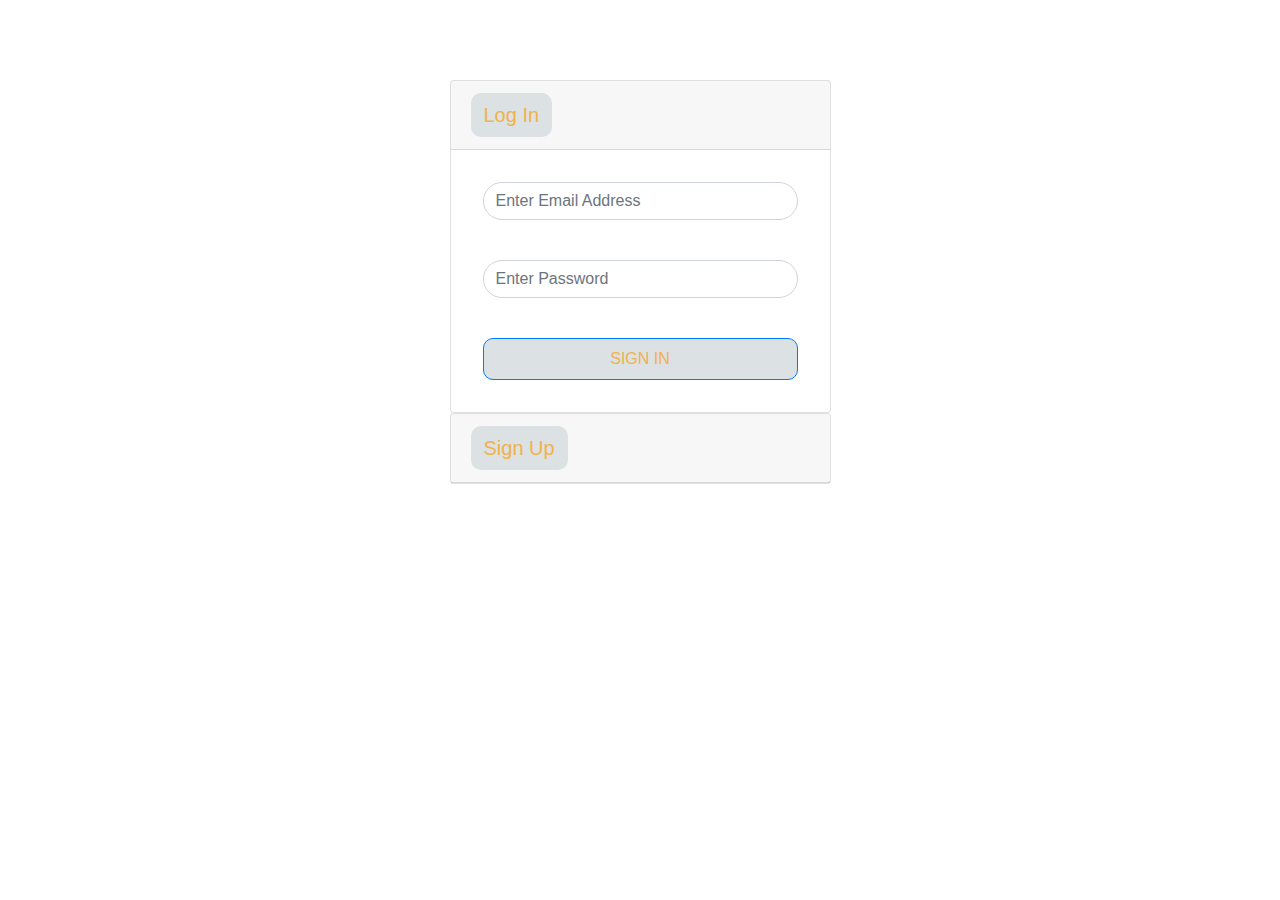
<file: index.html>
<!DOCTYPE html>
<html>

<head>
	<meta charset="UTF-8">
	<meta name="viewport" content="width=device-width, initial-scale=1">
	<link rel="stylesheet" href="https://maxcdn.bootstrapcdn.com/bootstrap/4.3.1/css/bootstrap.min.css">
	<script src="https://ajax.googleapis.com/ajax/libs/jquery/3.5.1/jquery.min.js"></script>
	<script src="https://stackpath.bootstrapcdn.com/bootstrap/4.5.2/js/bootstrap.min.js"></script>
	<script src="https://stackpath.bootstrapcdn.com/bootstrap/4.5.2/css/bootstrap.min.css"></script>
	<link rel="stylesheet" href="style.css">
</head>

<body>
	<div class="background">
		<div class="container">
			<div class="row">
				<div class="col-sm-9 col-md-7 col-lg-5 mx-auto">
					<div class="card card-signin my-5">
						<div class="card-body">
							<form class="form-signin">
								<div id="accordion">
									<div class="card">
										<div class="card-header" id="headingOne">
											<h5 class="mb-0">
												<button class="btn btn-link" data-toggle="collapse"
													data-target="#collapseOne" aria-expanded="true"
													aria-controls="collapseOne">
													Log In
												</button>
											</h5>
										</div>

										<div id="collapseOne" class="collapse show" aria-labelledby="headingOne"
											data-parent="#accordion">
											<div class="card-body">
												<form>
													<div class="form-label-group">
														<input type="email" id="inputEmail" class="form-control"
															placeholder="Enter Email Address">

													</div>
													<br>
													<div class="form-label-group">
														<input type="password" id="inputPassword" class="form-control"
															placeholder="Enter Password">

													</div>
													<br>
													<button class="btn btn-lg btn-primary btn-block text-uppercase"
														type="submit">Sign in</button>
												</form>
											</div>
										</div>
									</div>
									<div class="card">
										<div class="card-header" id="headingTwo">
											<h5 class="mb-0">
												<button class="btn btn-link collapsed" data-toggle="collapse"
													data-target="#collapseTwo" aria-expanded="false"
													aria-controls="collapseTwo">
													Sign Up
												</button>
											</h5>
										</div>
										<div id="collapseTwo" class="collapse" aria-labelledby="headingTwo"
											data-parent="#accordion">
											<div class="card-body">
												<form>
													<div class="form-label-group">
														<input type="email" id="inputEmail" class="form-control"
															placeholder="Enter email address">

													</div>
													<br>
													<div class="form-label-group">
														<input type="password" id="inputPassword" class="form-control"
															placeholder="Enter Password">

													</div>
													<br>
													<div class="form-label-group">
														<input type="password" id="inputPassword" class="form-control"
															placeholder="Authentication" required>

													</div>
													<br>
													<button class="btn btn-lg btn-primary btn-block" type="submit">SIGN
														UP</button>
												</form>
											</div>
										</div>
									</div>
								</div>
							</form>
						</div>
					</div>
				</div>
			</div>
		</div>
	</div>
</body>

</html>
</file>
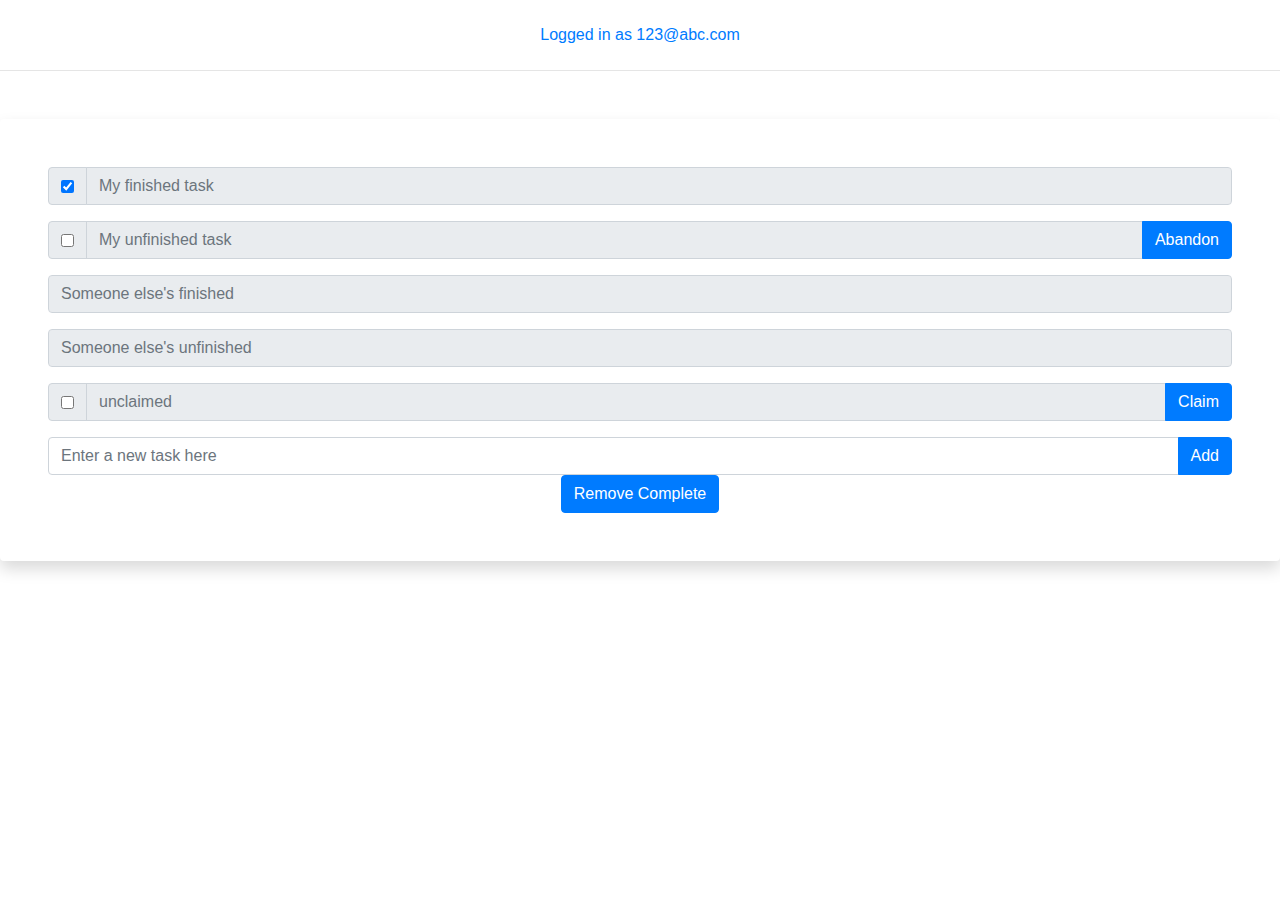
<file: todo.html>
<!DOCTYPE html>
<html lang="en">

<head>
    <meta charset="UTF-8">
    <meta name="viewport" content="width=device-width, initial-scale=1.0">
    <link rel="stylesheet" href="https://cdn.jsdelivr.net/npm/bootstrap@4.5.3/dist/css/bootstrap.min.css">
    <script src="https://ajax.googleapis.com/ajax/libs/jquery/3.5.1/jquery.min.js"></script>
    <script src="https://code.jquery.com/jquery-3.4.1.slim.min.js"></script>
    <script src="https://cdn.jsdelivr.net/npm/popper.js@1.16.0/dist/umd/popper.min.js"></script>
    <script src="https://stackpath.bootstrapcdn.com/bootstrap/4.4.1/js/bootstrap.min.js"></script>
    <link rel="stylesheet" href="style.css">
    <script src="todo.js"></script>

    <title>Document</title>
</head>

<body>
    <div class="background">
        <div class="text-center pt-3">
            <button type="button" class="btn btn-outline-transparent text-primary ">Logged in as 123@abc.com</button>
        </div>
        <hr>

        <div class="jumbotron  shadow p-5 mb-5 mt-5 rounded">
            <div id="fixed">

                <div class="input-group mb-3">
                    <div class="input-group-prepend">
                        <div class="input-group-text ">
                            <input type="checkbox" class="check " checked data-toggle="toggle"
                                aria-label="Checkbox for following text input">
                        </div>
                    </div>
                    <input class="form-control line-through" type="text" placeholder="My finished task" readonly>
                </div>

                <div class="input-group mb-3">
                    <div class="input-group-prepend">
                        <div class="input-group-text">
                            <input type="checkbox" aria-label="Checkbox for following text input">
                        </div>
                    </div>
                    <input class="form-control" type="text" placeholder="My unfinished task" readonly>
                    <div class="input-group-append">
                        <button type="button" class="btn btn-primary">Abandon</button>
                    </div>
                </div>

                <div class="input-group mb-3">
                    <input class="form-control line-through" type="text" placeholder="Someone else's finished" readonly>
                </div>

                <div class="input-group mb-3">
                    <input class="form-control" type="text" placeholder="Someone else's unfinished" readonly>
                </div>

                <div class="input-group mb-3">
                    <div name="checkboxNode" class="input-group-prepend hidden">
                        <div class="input-group-text">
                            <input type="checkbox" class="check" data-toggle="toggle"
                                aria-label="Checkbox for following text input">
                        </div>
                    </div>
                    <input class="form-control no-line" type="text" placeholder="unclaimed" readonly>
                    <div class="input-group-append">
                        <button type="button" class="btn btn-primary ">Claim</button>
                    </div>
                </div>


                <div class="input-group ">
                    <input id="inserttxt" type="text" class="form-control" placeholder="Enter a new task here">
                    <div class="input-group-append">
                        <button id="insert" type="button" class="btn btn-primary">Add</button>
                    </div>

                </div>
                <div class="text-center">
                    <button id="remove" type="button" class="btn btn-primary">Remove Complete</button>
                </div>
            </div>
        </div>
    </div>
    <script src="eventlistener.js"></script>
</body>

</html>
</file>
<file: style.css>
*
.background{
  width: 100%;
  height: 100vh;
  background-size: cover;
  background-position: center;
  position: relative;
  overflow: hidden;
}

table,td, th{
  border-left: 1px solid white;
  border-bottom: 1px solid white;
  border-left: 1px solid black;
  border-right: 1px solid black;
  border-bottom: 1px solid black;
  border-top: 1px solid black;
  width: fit-content;
  text-align: center;
}
.jumbotron{
    background:none ;
}
.center {
  margin-left: auto;
  margin-right: auto;
}

.strike {
  text-decoration: line-through;
}

:root {
  --input-padding-x: 1.5rem;
  --input-padding-y: .75rem;
}

.card-signin {
  border: 0;
  border-radius: 1rem;
}

.card-signin .card-title {
  margin-bottom: 2rem;
  font-weight: 300;
  font-size: 1.5rem;
}

.card-signin .card-body {
  padding: 2rem;
}

.form-signin{
  width: 100%;
}

.form-signin .btn {
  font-size: 100%;
  border-radius: 10px;
  color : #F1B24A;
  background-color: #DCE1E3;
}

.form-label-group {
  position: relative;
  margin-bottom: 1rem;

}

.form-label-group input {
  height: auto;
  border-radius: 2rem;
}

.form-label-group>label {
  position: absolute;
  top: 0;
  left: 0;
  display: block;
  width: 100%;
  margin-bottom: 0;
  line-height: 2;
  color: #495057;
  border: 1px solid transparent;
  border-radius: .25rem;
  transition: all .1s ease-in-out;
}
</file>
